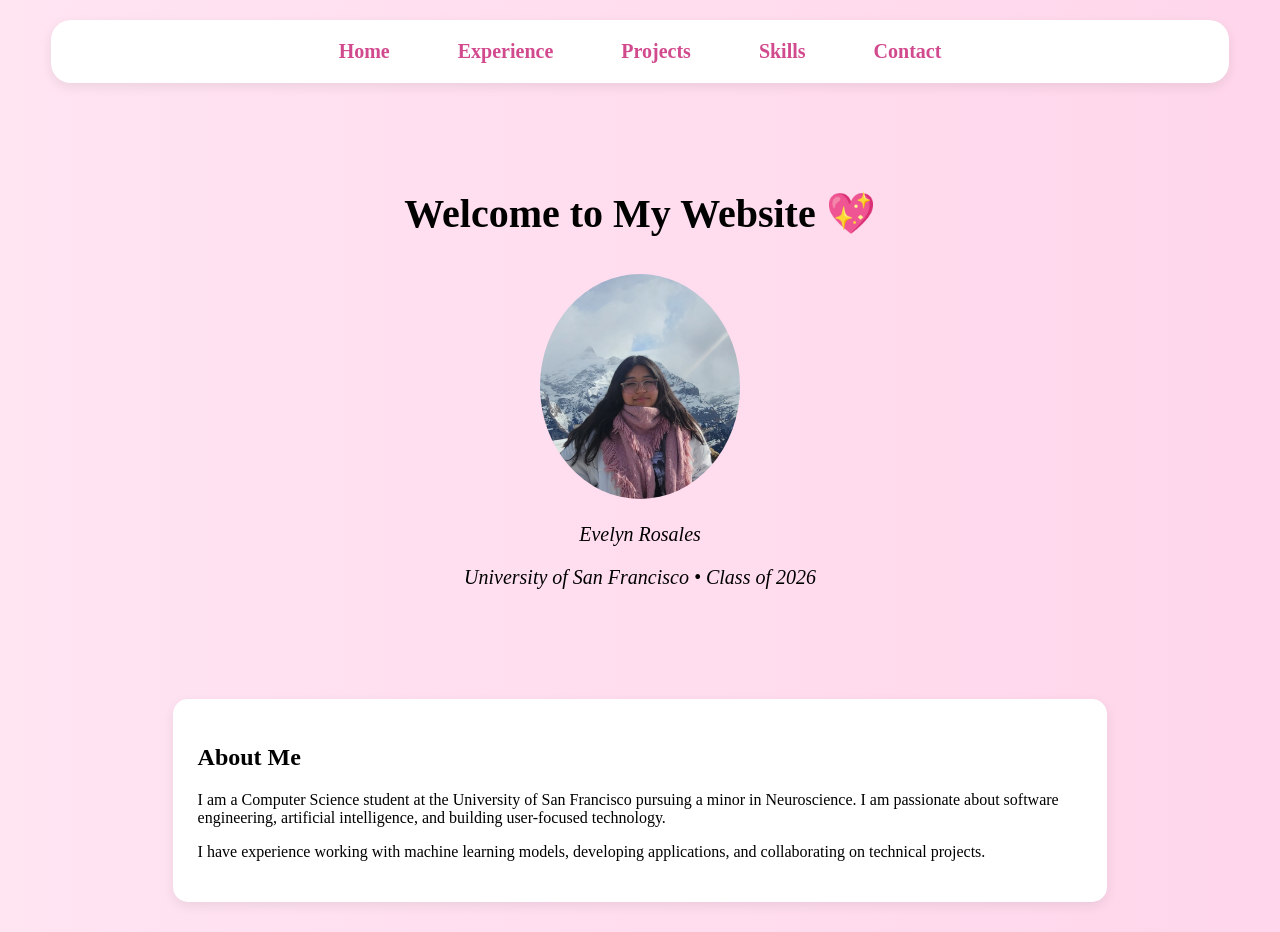
<file: index.html>
<!DOCTYPE html>
<html>


    <!--Head-->
    <head>
        <title>Evelyn Rosales's Webpage</title>
        <link rel="stylesheet" href="style.css">
    </head>


    <body>

        <!--Navebar-->
        <div class="navbar">
            <a href="index.html">Home</a>
            <a href="experience.html">Experience</a>
            <a href="projects.html">Projects</a>
            <a href="skills.html">Skills</a>
            <a href="contact.html">Contact</a>
        </div>


        <!--Home-->
        <div id="home" class="home">
            <h1>Welcome to My Website 💖</h1>
            <img src="me.jpg" class="me">
            <p>Evelyn Rosales</p>
            <p>University of San Francisco • Class of 2026</p>
        </div>


        <!--About-->
        <div id="about" class="about">
            <h2>About Me</h2>
            <p>
                I am a Computer Science student at the University of San Francisco pursuing a minor in Neuroscience. 
                I am passionate about software engineering, artificial intelligence, and building user-focused technology.
            </p>
            <p>
                I have experience working with machine learning models, developing applications, and collaborating on technical projects.
            </p>
        </div>

    </body>
</html>
</file>
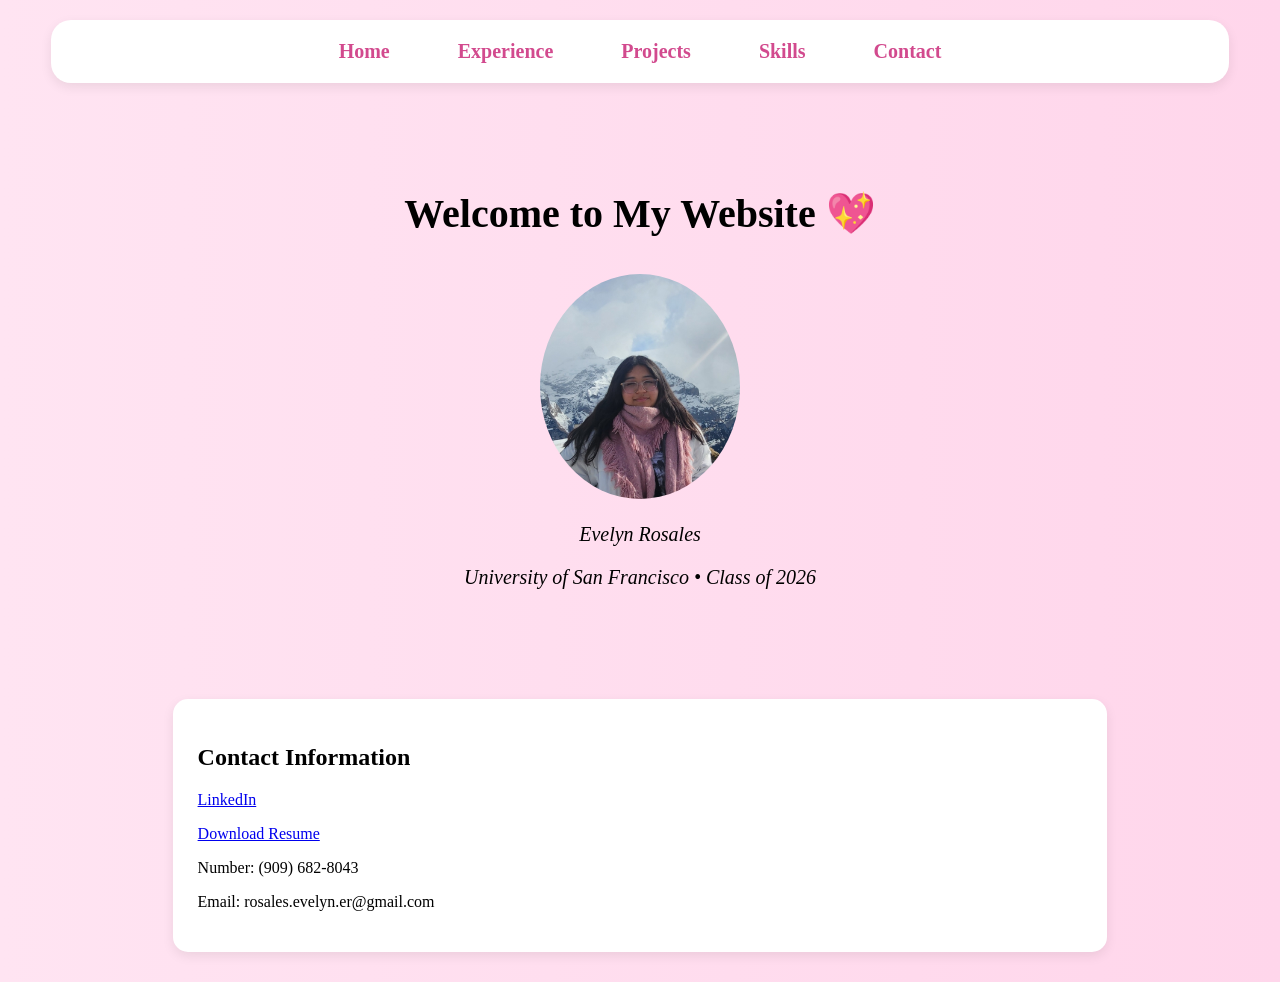
<file: contact.html>
<!DOCTYPE html>
<html>


    <!--Head-->
    <head>
        <title>Evelyn Rosales's Webpage</title>
        <link rel="stylesheet" href="style.css">
    </head>


    <body>

        <!--Navebar-->
        <div class="navbar">
            <a href="index.html">Home</a>
            <a href="experience.html">Experience</a>
            <a href="projects.html">Projects</a>
            <a href="skills.html">Skills</a>
            <a href="contact.html">Contact</a>
        </div>


        <!--Home-->
        <div id="home" class="home">
            <h1>Welcome to My Website 💖</h1>
            <img src="me.jpg" class="me">
            <p>Evelyn Rosales</p>
            <p>University of San Francisco • Class of 2026</p>
        </div>

        <!--Contact-->
        <div id="contact" class ="contact">
            <h2>Contact Information</h2>
            <p><a href="https://www.linkedin.com/in/evelyn-rosales-2004er/">LinkedIn</a></p>
            <a href="Evelyn-Rosales-Resume.pdf" download class="button">Download Resume</a>
            <p>Number: (909) 682-8043 </p>
            <p>Email: rosales.evelyn.er@gmail.com</p>
        </div>

    </body>
</html>
</file>
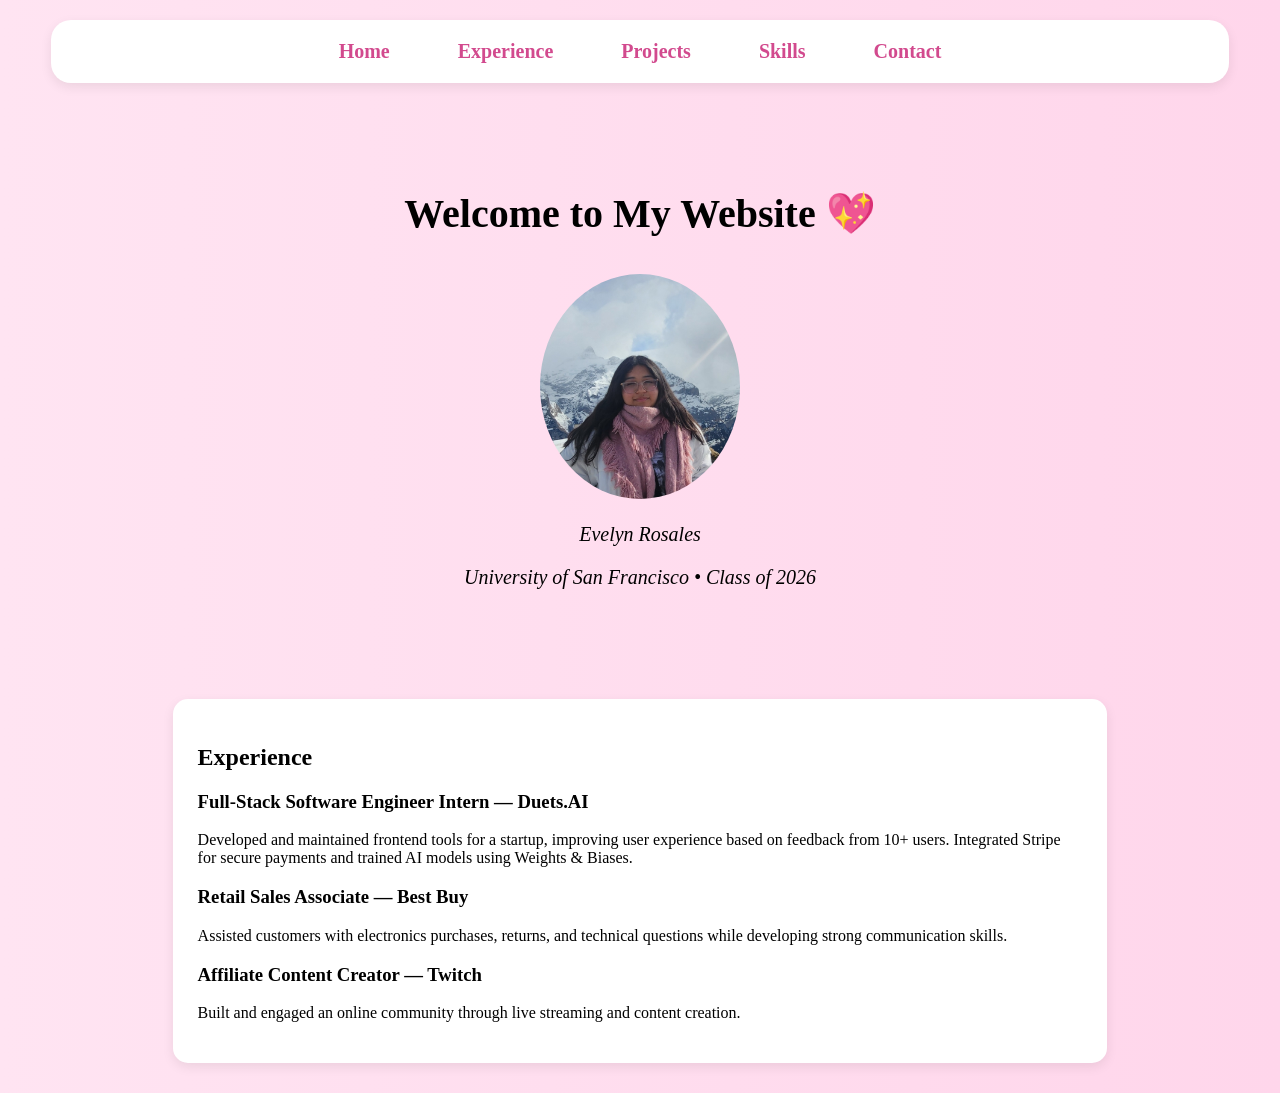
<file: experience.html>
<!DOCTYPE html>
<html>


    <!--Head-->
    <head>
        <title>Evelyn Rosales's Webpage</title>
        <link rel="stylesheet" href="style.css">
    </head>


    <body>

        <!--Navebar-->
        <div class="navbar">
            <a href="index.html">Home</a>
            <a href="experience.html">Experience</a>
            <a href="projects.html">Projects</a>
            <a href="skills.html">Skills</a>
            <a href="contact.html">Contact</a>
        </div>


        <!--Home-->
        <div id="home" class="home">
            <h1>Welcome to My Website 💖</h1>
            <img src="me.jpg" class="me">
            <p>Evelyn Rosales</p>
            <p>University of San Francisco • Class of 2026</p>
        </div>

        <!--Experience-->
        <div id="experience" class ="experience">
            <h2>Experience</h2>
            <h3>Full-Stack Software Engineer Intern — Duets.AI</h3>
            <p>
                Developed and maintained frontend tools for a startup, improving user experience based on feedback from 10+ users.
                Integrated Stripe for secure payments and trained AI models using Weights & Biases.
            </p>
            <h3>Retail Sales Associate — Best Buy</h3>
            <p>
                Assisted customers with electronics purchases, returns, and technical questions while developing strong communication skills.
            </p>
            <h3>Affiliate Content Creator — Twitch</h3>
            <p>
                Built and engaged an online community through live streaming and content creation.
            </p>
        </div>

    </body>
</html>
</file>
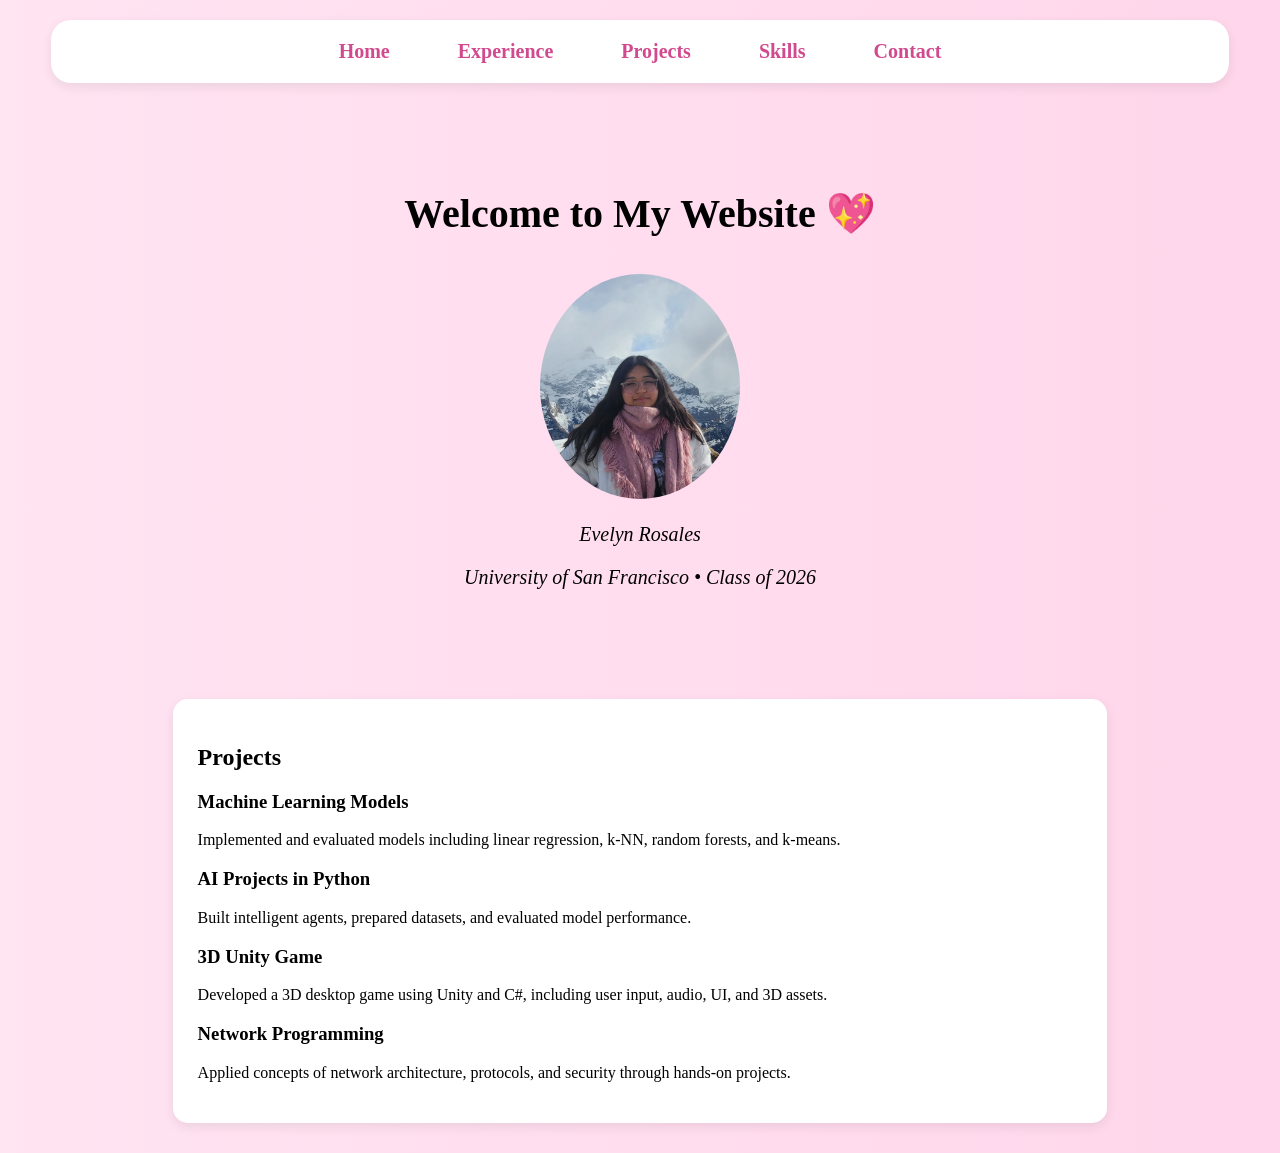
<file: projects.html>
<!DOCTYPE html>
<html>


    <!--Head-->
    <head>
        <title>Evelyn Rosales's Webpage</title>
        <link rel="stylesheet" href="style.css">
    </head>


    <body>

       <!--Navebar-->
        <div class="navbar">
            <a href="index.html">Home</a>
            <a href="experience.html">Experience</a>
            <a href="projects.html">Projects</a>
            <a href="skills.html">Skills</a>
            <a href="contact.html">Contact</a>
        </div>


        <!--Home-->
        <div id="home" class="home">
            <h1>Welcome to My Website 💖</h1>
            <img src="me.jpg" class="me">
            <p>Evelyn Rosales</p>
            <p>University of San Francisco • Class of 2026</p>
        </div>

        <!--Projects-->
        <div id="projects" class ="projects">
            <h2>Projects</h2>
            <h3>Machine Learning Models</h3>
            <p>
                Implemented and evaluated models including linear regression, k-NN, random forests, and k-means.
            </p>
            <h3>AI Projects in Python</h3>
            <p>
                Built intelligent agents, prepared datasets, and evaluated model performance.
            </p>
            <h3>3D Unity Game</h3>
            <p>
                Developed a 3D desktop game using Unity and C#, including user input, audio, UI, and 3D assets.
            </p>
            <h3>Network Programming</h3>
            <p>
                Applied concepts of network architecture, protocols, and security through hands-on projects.
            </p>
        </div>

    </body>
</html>
</file>
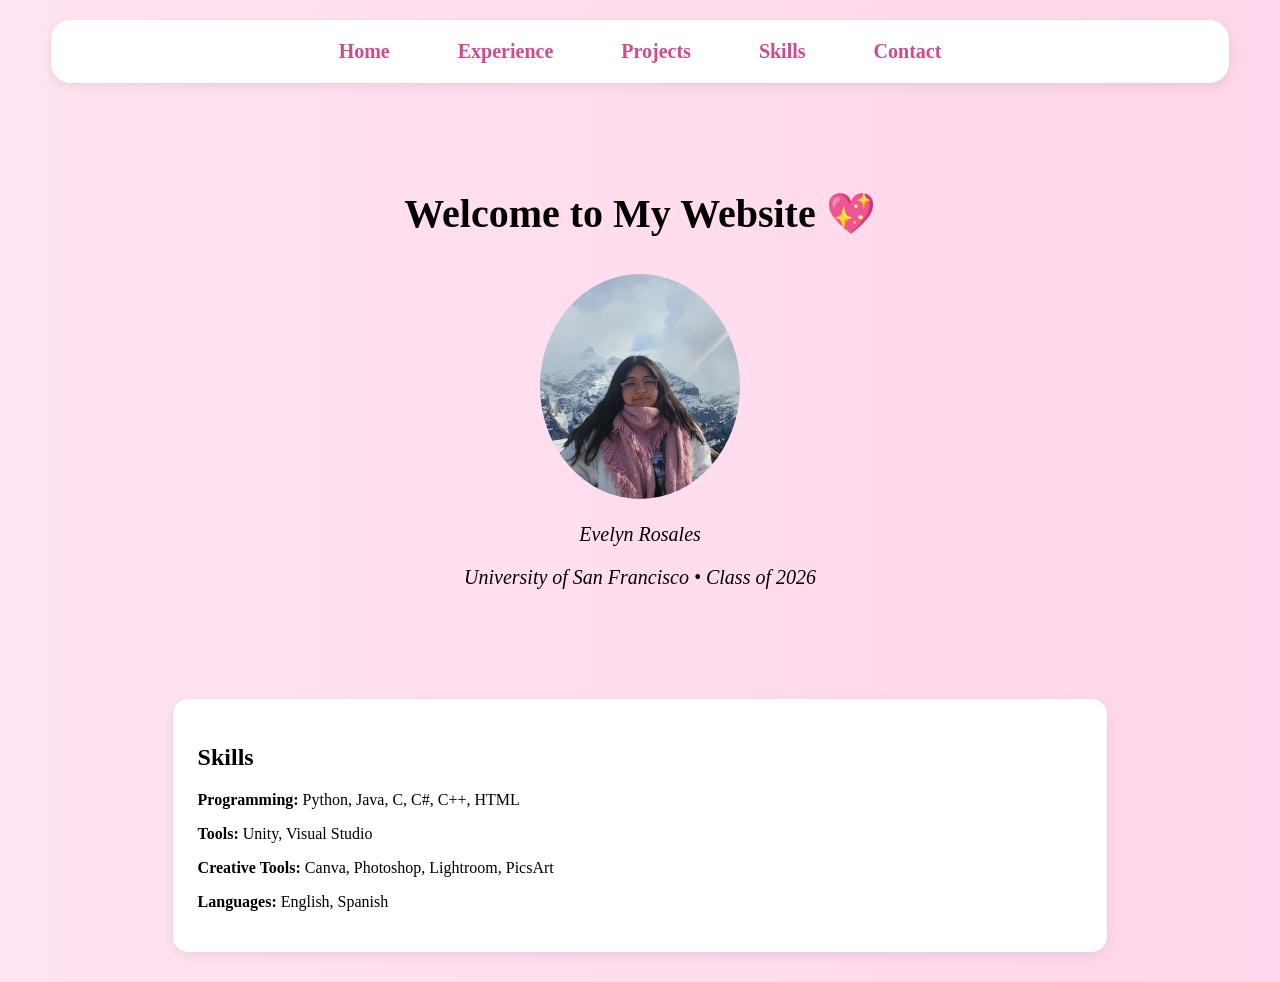
<file: skills.html>
<!DOCTYPE html>
<html>


    <!--Head-->
    <head>
        <title>Evelyn Rosales's Webpage</title>
        <link rel="stylesheet" href="style.css">
    </head>


    <body>

        <!--Navebar-->
        <div class="navbar">
            <a href="index.html">Home</a>
            <a href="experience.html">Experience</a>
            <a href="projects.html">Projects</a>
            <a href="skills.html">Skills</a>
            <a href="contact.html">Contact</a>
        </div>


        <!--Home-->
        <div id="home" class="home">
            <h1>Welcome to My Website 💖</h1>
            <img src="me.jpg" class="me">
            <p>Evelyn Rosales</p>
            <p>University of San Francisco • Class of 2026</p>
        </div>

        <!--Skills-->
        <div id="skills" class ="skills">
            <h2>Skills</h2>
            <p><strong>Programming:</strong> Python, Java, C, C#, C++, HTML</p>
            <p><strong>Tools:</strong> Unity, Visual Studio</p>
            <p><strong>Creative Tools:</strong> Canva, Photoshop, Lightroom, PicsArt</p>
            <p><strong>Languages:</strong> English, Spanish</p>
        </div>

    </body>
</html>
</file>
<file: style.css>
body{
    background: linear-gradient(to right, #ffe4f2, #ffd6eb);
    font-family: Times New Roman;
}

.navbar{
    width: 90%;
    padding: 20px;
    margin: 20px auto;
    text-align: center;
    border-radius: 20px;
    background: rgb(255, 255, 255);
    box-shadow: 0 4px 12px rgba(0,0,0,0.08);
    }

.navbar a{
    margin: 20px;
    font-size: 20px;
    padding: 8px 12px;
    font-weight: bold;
    text-decoration: none;
    color: rgb(210, 74, 142);
    }

.navbar a:hover{
    border-radius: 20px;
    background-color: #ffd6eb;
}

.home{
    text-align: center;
    padding: 60px 20px;
}

.home h1{
    font-size: 40px;
}

.home p{
    font-size: 20px;
    font-style: italic;
}

.me{
    width: 200px;
    border-radius: 50%;
    margin-top: 10px;
}

.about{
    background: white;
    width: 70%;
    margin: 30px auto;
    padding: 25px;
    border-radius: 15px;
    box-shadow: 0 4px 12px rgba(0,0,0,0.08);
}

.projects{
    background: white;
    width: 70%;
    margin: 30px auto;
    padding: 25px;
    border-radius: 15px;
    box-shadow: 0 4px 12px rgba(0,0,0,0.08);
}

.skills{
    background: white;
    width: 70%;
    margin: 30px auto;
    padding: 25px;
    border-radius: 15px;
    box-shadow: 0 4px 12px rgba(0,0,0,0.08);
}

.contact{
    background: white;
    width: 70%;
    margin: 30px auto;
    padding: 25px;
    border-radius: 15px;
    box-shadow: 0 4px 12px rgba(0,0,0,0.08);
}

.experience{
    background: white;
    width: 70%;
    margin: 30px auto;
    padding: 25px;
    border-radius: 15px;
    box-shadow: 0 4px 12px rgba(0,0,0,0.08);
}
</file>
